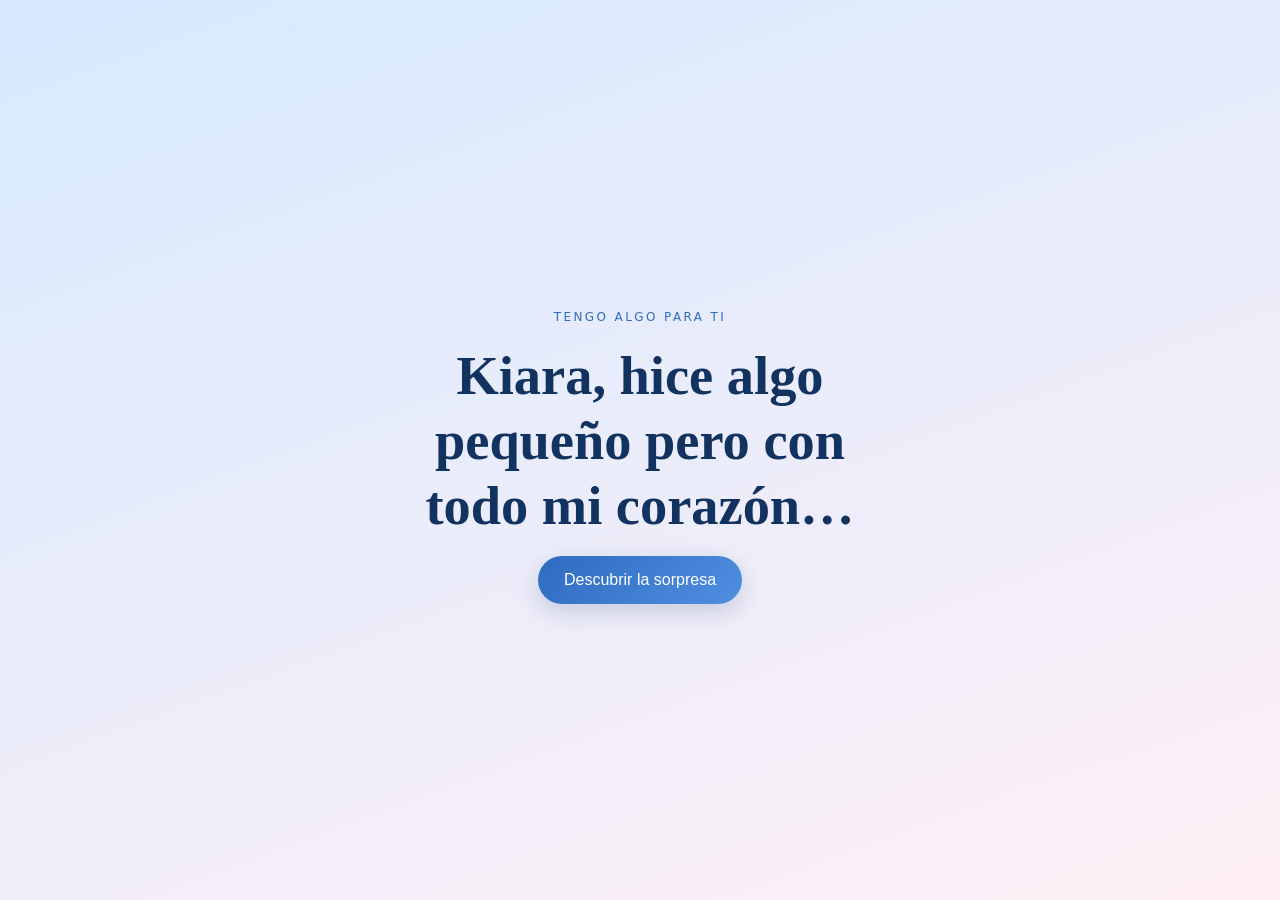
<file: index.html>
<!DOCTYPE html>
<html lang="es" class="no-js">
<head>
<meta charset="utf-8">
<meta name="viewport" content="width=device-width, initial-scale=1">
<title>Una sorpresa para ti 💙</title>
<meta name="robots" content="noindex">
<link rel="stylesheet" href="styles.css">
</head>
<body>
<div id="entrada" class="entrada">
  <div id="paso1" class="paso">
    <p class="eyebrow">Tengo algo para ti</p>
    <h1 id="entrada-msg"></h1>
    <button id="btn-descubrir" class="btn">Descubrir la sorpresa</button>
  </div>
  <div id="paso2" class="paso" hidden>
    <div id="sorpresa-foto" class="foto-redonda"></div>
    <h2 id="sorpresa-titulo"></h2>
    <p id="sorpresa-texto" class="frase"></p>
    <button id="btn-entrar" class="btn"></button>
  </div>
</div>

<main id="principal" class="oculto">
  <header class="portada" id="inicio">
    <p class="eyebrow">Nuestra historia</p>
    <h1 id="nombres"></h1>
    <p id="frase" class="frase"></p>
    <figure class="polaroid portada-foto"><div class="marco" id="marco-portada"></div></figure>
    <button id="btn-musica" class="btn btn-suave" aria-pressed="false">🎵 Activar música</button>
    <p id="msg-musica" class="aviso" role="status"></p>
  </header>

  <nav class="nav" aria-label="Secciones">
    <a href="#contador">Tiempo</a><a href="#ruleta">Ruleta</a><a href="#galeria">Fotos</a>
    <a href="#recuerdos">Recuerdos</a><a href="#carta">Carta</a><a href="#carino">Cariño</a>
  </nav>

  <section id="contador"><h2>Llevamos juntos desde el 22 de febrero</h2>
    <div id="contador-caja" class="contador"></div>
    <p id="contador-aviso" class="aviso" role="alert"></p></section>

  <section id="ruleta"><h2>La ruleta de citas</h2>
    <div class="rueda-caja"><div class="puntero" aria-hidden="true">▼</div>
      <svg id="rueda" viewBox="-100 -100 200 200" role="img" aria-label="Ruleta de planes"></svg></div>
    <button id="btn-girar" class="btn">Girar</button>
    <p class="aviso">Puedes girar las veces que quieras 😉</p>
    <div id="resultado" class="resultado" hidden>
      <p class="eyebrow">La ruleta decidió</p><h3 id="pregunta"></h3>
      <div id="zona-botones" class="zona-botones">
        <button id="btn-si" class="btn">Sí</button>
        <button id="btn-no" class="btn btn-no">No</button>
      </div>
    </div></section>

  <section id="galeria"><h2>Nuestras fotos</h2>
    <div id="filtros" class="filtros" role="group" aria-label="Filtrar fotos"></div>
    <div id="galeria-grid" class="galeria"></div>
    <label class="btn btn-suave subir">📷 Añadir fotos desde mi dispositivo
      <input id="subir" type="file" accept="image/*" multiple hidden></label>
    </section>

  <section id="recuerdos"><h2>Nuestros recuerdos</h2><ol id="linea" class="linea"></ol></section>

  <section id="carta"><h2>Una carta para ti</h2>
    <button id="btn-carta" class="btn">💌 Abrir carta</button></section>

  <section id="carino"><h2>Con cariño</h2>
    <figure class="polaroid portada-foto"><div class="marco" id="marco-carino"></div></figure>
    <p id="carino-texto" class="frase"></p>
    <p id="carino-firma" class="final"></p></section>

  <section id="final"><h2>Una última cosa…</h2>
    <button id="btn-final" class="btn">💙 Revelar sorpresa final</button>
    <p id="msg-final" class="final" role="status"></p></section>

  <footer><a href="#inicio">↑ Volver al inicio</a><p>Hecho con cariño 💙💗</p></footer>
</main>

<div id="carta-modal" class="modal" role="dialog" aria-modal="true" aria-labelledby="carta-titulo" hidden>
  <div class="modal-caja carta-papel"><button class="cerrar" data-cerrar aria-label="Cerrar carta">✕</button>
    <h2 id="carta-titulo"></h2><div id="carta-texto"></div></div></div>

<div id="foto-modal" class="modal" role="dialog" aria-modal="true" aria-label="Foto ampliada" hidden>
  <div class="modal-caja"><button class="cerrar" data-cerrar aria-label="Cerrar foto">✕</button>
    <div id="foto-grande"></div><h3 id="foto-titulo"></h3><p id="foto-desc"></p></div></div>

<div id="corazones" aria-hidden="true"></div>
<noscript><p style="padding:1rem">Activa JavaScript para ver la sorpresa completa.</p></noscript>
<script src="config.js"></script>
<script src="app.js"></script>
</body>
</html>
</file>
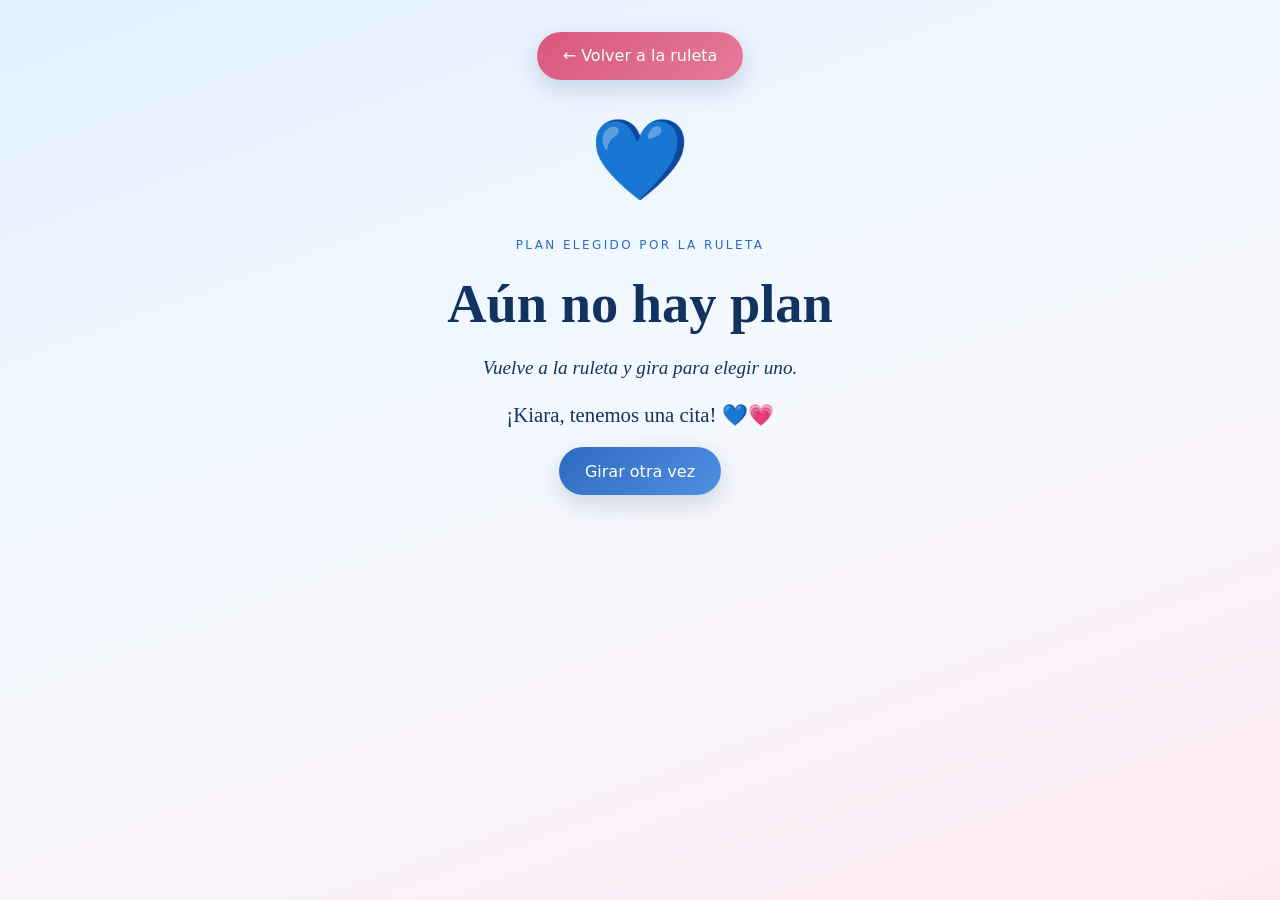
<file: plan.html>
<!DOCTYPE html>
<html lang="es">
<head>
<meta charset="utf-8">
<meta name="viewport" content="width=device-width, initial-scale=1">
<title>Nuestro plan 💙</title>
<meta name="robots" content="noindex">
<link rel="stylesheet" href="styles.css">
</head>
<body>
<main class="plan">
  <a href="index.html#ruleta" class="btn btn-suave">← Volver a la ruleta</a>
  <p id="p-emoji" class="emoji-grande" aria-hidden="true"></p>
  <p class="eyebrow">Plan elegido por la ruleta</p>
  <h1 id="p-titulo"></h1>
  <p id="p-detalle" class="frase"></p>
  <p class="final">¡Kiara, tenemos una cita! 💙💗</p>
  <a href="index.html#ruleta" class="btn">Girar otra vez</a>
</main>
<div id="corazones" aria-hidden="true"></div>
<script src="config.js"></script>
<script>
(function(){
  var i = parseInt(new URLSearchParams(location.search).get("p"), 10);
  var r = CONFIG.ruleta[i];
  if(!r){ r = { emoji:"💙", titulo:"Aún no hay plan", detalle:"Vuelve a la ruleta y gira para elegir uno." }; }
  document.getElementById("p-emoji").textContent = r.emoji;
  document.getElementById("p-titulo").textContent = r.titulo;
  document.getElementById("p-detalle").textContent = r.detalle;
  if(!matchMedia("(prefers-reduced-motion: reduce)").matches){
    for(var k=0;k<20;k++){var s=document.createElement("span");s.textContent=k%2?"💙":"💗";
      s.style.left=Math.random()*95+"vw";s.style.animationDelay=Math.random()*1.5+"s";
      document.getElementById("corazones").appendChild(s);}
  }
})();
</script>
</body>
</html>
</file>
<file: styles.css>
:root{--crema:#f4f9ff;--rosa:#f4a6c0;--rosa-fuerte:#d9577f;--azul:#8fbbea;--azul-fuerte:#2f6bbf;--marino:#12335f;--texto:#27384f;--sombra:0 8px 24px rgba(18,51,95,.18)}
*{box-sizing:border-box}html{scroll-behavior:smooth}
body{margin:0;font-family:system-ui,-apple-system,"Segoe UI",sans-serif;color:var(--texto);line-height:1.6;
 background:linear-gradient(160deg,#e3f0ff,var(--crema) 45%,#ffeaf2);min-height:100vh}
h1,h2,h3,.frase{font-family:Georgia,"Times New Roman",serif;color:var(--marino);line-height:1.2}
h1{font-size:clamp(2rem,8vw,3.4rem);margin:.3em 0}h2{font-size:1.7rem;text-align:center}
section,header{max-width:880px;margin:0 auto;padding:2.5rem 1.2rem;text-align:center}
.eyebrow{text-transform:uppercase;letter-spacing:.2em;font-size:.75rem;color:var(--azul-fuerte)}
.frase{font-style:italic;font-size:1.2rem}
.oculto{display:none}.no-js .oculto{display:block}.no-js .entrada{display:none}
.entrada{position:fixed;inset:0;z-index:50;display:flex;align-items:center;justify-content:center;
 padding:2rem;text-align:center;background:linear-gradient(160deg,#d6e9ff,#fff0f6);transition:opacity .8s;overflow:auto}
.entrada.sale{opacity:0;pointer-events:none}
.paso{max-width:480px}.paso[hidden]{display:none}
.foto-redonda{width:140px;height:140px;margin:0 auto 1rem;border-radius:50%;overflow:hidden;border:5px solid #fff;box-shadow:var(--sombra)}
.foto-redonda .marco{aspect-ratio:1;height:100%}
.btn{min-height:48px;min-width:48px;padding:.7rem 1.6rem;border:0;border-radius:999px;cursor:pointer;font-size:1rem;color:#fff;text-decoration:none;
 background:linear-gradient(135deg,var(--azul-fuerte),#4f8fe0);box-shadow:var(--sombra);transition:transform .2s;display:inline-block}
.btn:hover{transform:translateY(-2px)}
.btn-suave{background:linear-gradient(135deg,var(--rosa-fuerte),#e57a9b)}
:focus-visible{outline:3px solid var(--rosa-fuerte);outline-offset:3px}
.aviso{font-size:.9rem;color:#4e617a;min-height:1.2em}
.nav{position:sticky;top:0;z-index:5;display:flex;gap:.3rem;overflow-x:auto;justify-content:center;padding:.4rem;background:rgba(244,249,255,.93);backdrop-filter:blur(6px)}
.nav a{padding:.5rem .8rem;color:var(--marino);text-decoration:none;white-space:nowrap;border-radius:999px;min-height:44px;display:flex;align-items:center}
.nav a:hover{background:#d6e9ff}
.polaroid{background:#fff;padding:.7rem .7rem 1.2rem;margin:0;box-shadow:var(--sombra);border-radius:4px;transform:rotate(-2deg);transition:transform .3s;border:0;cursor:pointer;text-align:center;font:inherit;color:inherit}
.polaroid:nth-child(even){transform:rotate(2deg)}.polaroid:hover{transform:rotate(0) scale(1.03)}
.portada-foto{max-width:300px;margin:1.5rem auto;cursor:default}.portada-foto:hover{transform:rotate(-2deg)}
.marco{aspect-ratio:4/5;overflow:hidden;background:#e3f0ff}
.marco img{width:100%;height:100%;object-fit:cover;display:block}
.vacio{height:100%;display:flex;flex-direction:column;align-items:center;justify-content:center;padding:1rem;font-size:.85rem;color:var(--marino);background:repeating-linear-gradient(45deg,#e3f0ff,#e3f0ff 10px,#fff0f6 10px,#fff0f6 20px)}
.vacio b{font-size:2rem}
.contador{display:flex;gap:.6rem;justify-content:center;flex-wrap:wrap}
.contador div{background:#fff;border-radius:14px;padding:.8rem 1rem;min-width:72px;box-shadow:var(--sombra)}
.contador strong{display:block;font-size:1.8rem;color:var(--azul-fuerte);font-family:Georgia,serif}
.rueda-caja{position:relative;width:min(320px,82vw);margin:1rem auto}
.puntero{position:absolute;top:-14px;left:50%;transform:translateX(-50%);z-index:2;color:var(--rosa-fuerte);font-size:1.6rem}
#rueda{width:100%;transition:transform 4s cubic-bezier(.15,.8,.2,1);filter:drop-shadow(0 6px 12px rgba(0,0,0,.18))}
.resultado{margin-top:1.5rem}
.zona-botones{position:relative;height:130px;max-width:360px;margin:0 auto}
.zona-botones .btn{position:absolute;top:40px}
#btn-si{left:20%}
.btn-no{background:#fff;color:var(--marino);border:2px solid var(--azul);box-shadow:none;left:55%;transition:left .25s,top .25s}
.filtros{display:flex;gap:.5rem;flex-wrap:wrap;justify-content:center;margin:1rem 0}
.chip{min-height:44px;padding:.4rem 1rem;border:2px solid var(--azul);border-radius:999px;background:#fff;color:var(--marino);cursor:pointer;font-size:.95rem}
.chip[aria-pressed="true"]{background:var(--azul-fuerte);border-color:var(--azul-fuerte);color:#fff}
.galeria{display:grid;grid-template-columns:repeat(auto-fill,minmax(150px,1fr));gap:1.2rem;margin:1.5rem 0}
.galeria .marco{aspect-ratio:1}.galeria h3{font-size:1rem;margin:.6rem 0 0}
.subir{margin-top:.5rem}
.linea{list-style:none;padding:0;margin:1.5rem auto;max-width:560px;border-left:3px solid var(--azul);text-align:left}
.linea li{position:relative;margin:0 0 1.5rem 1.5rem;background:#fff;padding:1rem;border-radius:12px;box-shadow:var(--sombra)}
.linea li::before{content:"💙";position:absolute;left:-2.35rem;top:.8rem;font-size:1rem}
.linea small{color:var(--azul-fuerte);font-weight:600}.linea h3{margin:.2rem 0}
.final{font-family:Georgia,serif;font-size:1.3rem;color:var(--marino);max-width:520px;margin:1rem auto}
.plan{max-width:560px;margin:0 auto;padding:2rem 1.2rem;text-align:center}
.emoji-grande{font-size:5rem;margin:1rem 0 0}
.modal{position:fixed;inset:0;z-index:60;background:rgba(18,51,95,.65);display:flex;align-items:center;justify-content:center;padding:1rem}
.modal[hidden]{display:none}
.modal-caja{background:#fff;border-radius:12px;padding:1.5rem;max-width:560px;width:100%;max-height:90vh;overflow:auto;position:relative}
.carta-papel{background:#f7fbff;line-height:1.8}
.cerrar{position:absolute;top:.5rem;right:.5rem;width:44px;height:44px;border:0;border-radius:50%;background:#d6e9ff;font-size:1.1rem;cursor:pointer}
#foto-grande .marco{aspect-ratio:auto;max-height:60vh}#foto-grande img{object-fit:contain;max-height:60vh}
#corazones span{position:fixed;bottom:-30px;z-index:70;pointer-events:none;animation:sube 3.5s ease-in forwards}
@keyframes sube{to{transform:translateY(-110vh) rotate(20deg);opacity:0}}
footer{text-align:center;padding:2rem 1rem;color:#4e617a}footer a{color:var(--azul-fuerte)}
@media(prefers-reduced-motion:reduce){*{animation:none!important;transition:none!important;scroll-behavior:auto!important}}
.marco{position:relative}
.marco video{width:100%;height:100%;object-fit:cover;display:block}
.play{position:absolute;inset:0;margin:auto;width:52px;height:52px;display:flex;align-items:center;justify-content:center;
 border-radius:50%;background:rgba(18,51,95,.75);color:#fff;font-size:1.3rem;pointer-events:none}
#foto-grande video{object-fit:contain;max-height:60vh}
#foto-grande .marco{aspect-ratio:auto}
.recuerdo-foto{max-width:240px;margin:.8rem auto;cursor:default;transform:rotate(-1.5deg)}
.recuerdo-foto:hover{transform:rotate(-1.5deg)}
.recuerdo-foto .marco{aspect-ratio:4/3}
</file>
